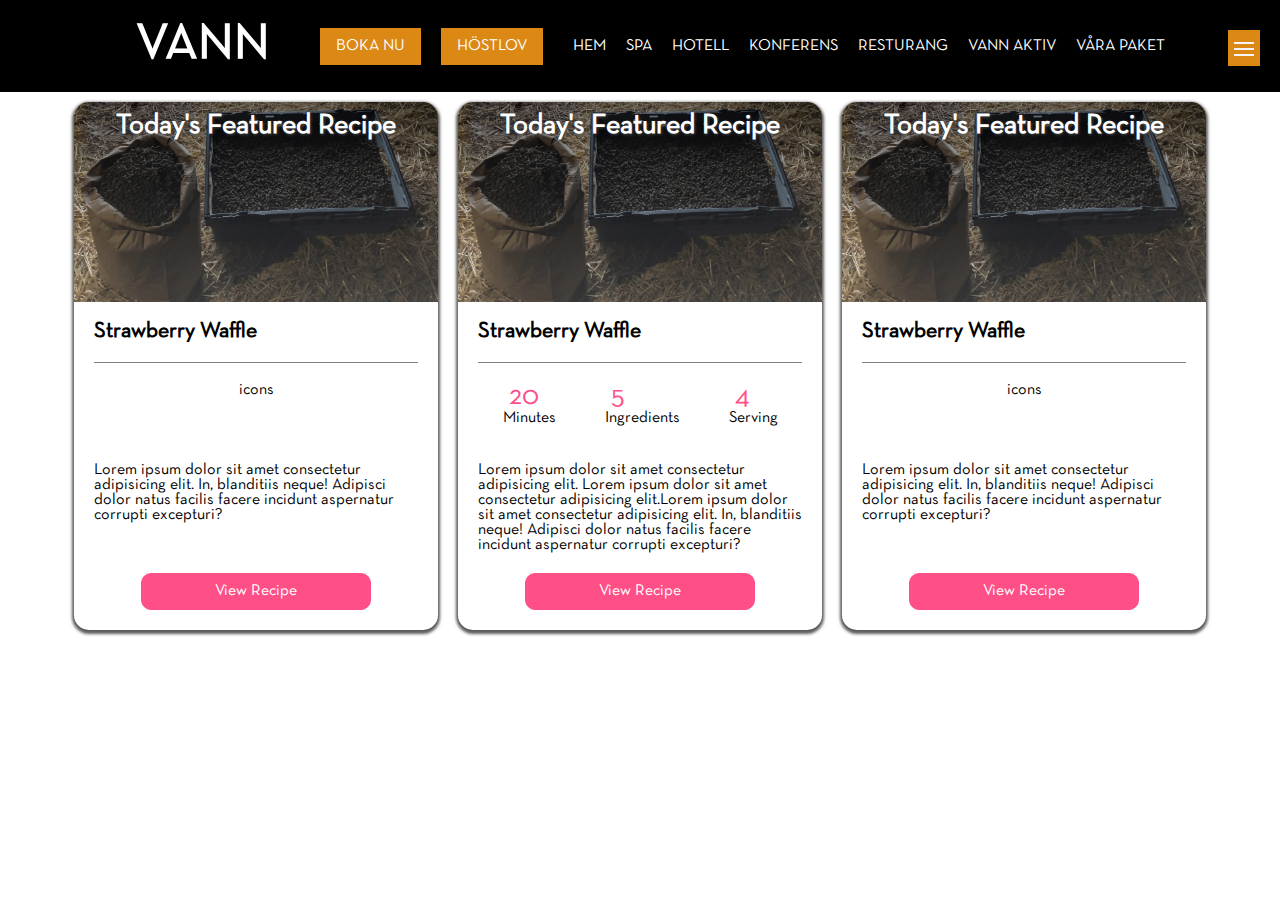
<file: navbar/index.html>
<!DOCTYPE html>
<html lang="sv">
    <head>
        <meta charset="utf-8">
        <meta http-equiv="X-UA-Compatible" content="IE=edge">
        <title>Navbar</title>
        <meta name="description" content="Navbar">
        <meta name="viewport" content="width=device-width, initial-scale=1">
        <link rel="stylesheet" href="./css/style.css" type="text/css">
        <link rel="stylesheet" href="https://cdnjs.cloudflare.com/ajax/libs/font-awesome/6.0.0-beta2/css/all.min.css" integrity="sha512-YWzhKL2whUzgiheMoBFwW8CKV4qpHQAEuvilg9FAn5VJUDwKZZxkJNuGM4XkWuk94WCrrwslk8yWNGmY1EduTA==" crossorigin="anonymous" referrerpolicy="no-referrer" />
    </head>
    <body>
        <header>
            <input type="checkbox" name="hamburger" id="hamburger">
            <label class="hamburger-container" for="hamburger">
                <span class="hamburger-icons"></span>
            </label>
            <nav class="hamburger-overlay">
                <h1 class="logo"><a href="#">Vann</a></h1>
                <div class="nav-btn">
                    <a href="#">Boka nu</a>
                    <a href="#">Höstlov</a>
                </div>
                <ul class="flex-container">
                    <li><a href="#">Hem</a></li>
                    <li><a href="#">Spa</a></li>
                    <li><a href="#">Hotell</a></li>
                    <li class="dropdown">
                        <a href="#">Konferens</a></li>
                        <ul class="dropdown-content">
                            <li><a href="#">Spapaket</a><li>
                            <li><a href="#">Golfpaket</a></li>
                            <li><a href="#">Padelpaket</a></li>
                            <li><a href="#">Middagspaket</a><li></li>
                        </ul>
                    <li><a href="#">Resturang</a></li>
                    <li><a href="#">Vann aktiv</a></li>
                    <li><a href="#">Våra paket</a></li>
                </ul>
            </nav>
        </header>
            <main>
                <div class="recipe-container">
                    
                    <div class="recipe-card">
                        <div class="card-img card-img1">
                            <h1>Today's Featured Recipe</h1>
                        </div>
                        <div class="card-info">
                            <h1>Strawberry Waffle</h1>
                            <div class="card-icons">icons</div>
                            <p>Lorem ipsum dolor sit amet consectetur adipisicing elit. In, blanditiis neque! Adipisci dolor natus facilis facere incidunt aspernatur corrupti excepturi?</p>
                        </div>
                        <a class="card-btn" href="#">View Recipe</a>
                    </div>

                    <div class="recipe-card">
                        <div class="card-img card-img2">
                            <h1>Today's Featured Recipe</h1>
                        </div>
                        <div class="card-info">
                            <h1>Strawberry Waffle</h1>
                            <div class="card-icons">
                                <div>
                                    <i class="fa-solid fa-clock"></i><span>20</span>
                                    <p>Minutes</p>
                                </div>
                                <div>
                                    <i class="fa-solid fa-list-check"></i><span>5</span>
                                    <p>Ingredients</p>
                                </div>
                                <div>
                                    <i class="fa-solid fa-user-group"></i><span>4</span>
                                    <p>Serving</p>
                                </div>
                            </div>
                            <p>Lorem ipsum dolor sit amet consectetur adipisicing elit. Lorem ipsum dolor sit amet consectetur adipisicing elit.Lorem ipsum dolor sit amet consectetur adipisicing elit. In, blanditiis neque! Adipisci dolor natus facilis facere incidunt aspernatur corrupti excepturi?</p>
                        </div>
                        <a class="card-btn" href="#">View Recipe</a>
                    </div>

                    <div class="recipe-card">
                        <div class="card-img card-img3">
                            <h1>Today's Featured Recipe</h1>
                        </div>
                        <div class="card-info">
                            <h1>Strawberry Waffle</h1>
                            <div class="card-icons">icons</div>
                            <p>Lorem ipsum dolor sit amet consectetur adipisicing elit. In, blanditiis neque! Adipisci dolor natus facilis facere incidunt aspernatur corrupti excepturi?</p>
                        </div>
                        <a class="card-btn" href="#">View Recipe</a>
                    </div>

                </div>
            </main>
        
    </body>
</html>
</file>
<file: navbar/css/style.css>
@font-face {
    font-family: Neutraface;
    src: url(../Neutra\ Text\ Book.otf);
}

:root{
    --main-color: black;
    --secondary-color: #db8815;
    --navbar-height: 92px;
    --text-color: white;
}




:root{
    --main-color: black;
    --secondary-color: #db8815;
    --text-color: white;
    --navbar-height: 92px;
}

*{
    box-sizing: border-box;
    margin: 0;
    padding: 0;
}

header{
    position: relative;
}

header nav{
    display: flex;
    align-items: center;
    justify-content: center;
    flex-wrap: wrap;
    height: var(--navbar-height);
    padding: 0 100px;
    font-family: Neutraface, sans-serif;
    font-weight: 100;
    text-transform: uppercase;
    background-color: var(--main-color);
}

header nav a{
    text-decoration: none;
    color: #FFF;
}

header nav h1.logo{
   padding: 0 20px; 
   font-size: 50px;
}

.nav-btn{
    display: flex;
    white-space: nowrap;
    margin: 0 20px;
}

.nav-btn > a{
    padding: 10px 15px;
    margin: 0 10px;
    background-color: var(--secondary-color);
    border: 1px solid var(--secondary-color);
    transition: all 0.5s ease-out;
}

.nav-btn > a:hover{
    background-color: var(--main-color);
    color: var(--secondary-color);
}

.flex-container{
    gap: 20px;
    display: flex;
    justify-content: space-between;
    list-style-type: none;
}


/* Dropdown */

.dropdown{
    position: relative;
}

.dropdown-content{
    position: absolute;
    list-style: none;
    background-color: orange;
    text-align: center;
    left: 50%;
    transform: translateX(-50%);
    top: 38px;
    display: none;
}

.dropdown-content a{
    display: block;
    padding: 20px;
    transition: all .3s;
}

.dropdown-content li:not(:last-child){
    border-bottom: 1px solid #b16e11;
}

.dropdown-content a:hover{
    background-color: #b16e11;
}

.dropdown:hover .dropdown-content{
    display: block;
}

/* Hamburger menu */

#hamburger{
    display: none;

}

.hamburger-container{
    position: fixed;
    right: 20px;
    top: 30px;
    padding: 18px 16px;
    background-color: #db8815;
    z-index: 999999;
}

.hamburger-icons,
.hamburger-icons::before,
.hamburger-icons::after
{
    content: "";
    display: block;
    width: 20px;
    height: 2px;
    background-color: whitesmoke;
    position: absolute;
    left: 50%;
    transform: translateX(-50%);
    transition: all .3s;
    z-index: 1;
}

.hamburger-icons::before{
    transform: translate(-50%,-6px);
}

.hamburger-icons::after{
    transform: translate(-50%,6px);
}

#hamburger:checked + label .hamburger-icons{
    background: transparent;
}

#hamburger:checked + label .hamburger-icons::before{
    transform: translateX(50%) rotate(45deg) ;
}

#hamburger:checked + label .hamburger-icons::after{
    transform: translateX(-50%) rotate(45deg) ;
}

#hamburger:checked ~ .hamburger-overlay{
    position: fixed;
    width: 100%;
    height: 100%;
    flex-direction: column;
    background-color: rgba(0, 0, 0, 0.9);
    justify-content: flex-start;
    gap: 50px;
    padding-top: 50px;
}

#hamburger:checked ~ .hamburger-overlay > ul{
    flex-direction: column;
    text-align: center;
}

#hamburger:checked ~ .hamburger-overlay > ul > li > a{
    font-size: 28px;
    padding: 0;
    transition: all .3s;
}

#hamburger:checked ~ .hamburger-overlay > ul > li > a:hover{
    border-bottom: 1px solid #db8815;
}

#hamburger:checked ~ .hamburger-overlay > ul .dropdown-content{
    left: 148%;
    top: 0%;
}

#hambuerger:checked > .hamburger-overlay *not:first-child{
    display: flex;
}

@media screen and (max-width: 850px){

    .hamburger-container{
        display: block;
    }

    .hamburger-overlay > *not:first-child{
        display: none;
    }
    
}



/* Card Styles 

.card-container{
    max-width: 90%;
    margin: 0 auto;
    display: flex;
    flex-wrap: wrap;
}

.card{
    margin: 1.5rem;
    border: 2px solid coral;
    flex: 1 1 250px;
    display: flex;
    flex-direction: column;
    align-items: center;
}

.card-img{
    background-image: linear-gradient(to top, rgba(255, 255, 255, 0.05), rgba(109, 109, 109, 0.1)), url(../img/pizza-gb64d9facc_640.jpg);
    height: 200px;
    width: 100%;
    background-size: cover;
    object-position: 50% 50%;
}

.card-header{
    text-align: center;
    font-family: Neutraface;
    letter-spacing: 1.6px;
    margin-top: 15px;
    color: white;
    text-shadow:  1px 2px var(--main-color), 2px 1px var(--main-color);
}

.card-content{
    padding: 20px;
    flex: 1 1 auto;
    display: flex;
    flex-direction: column;
}

.card-info{
    flex: 1 1 auto;
}

.card-btn {
    flex: 0;
    display: inline-block;
    width: fit-content;
    padding: 10px 20px;
    text-align: center;
    margin: 20px auto 0;
    background-color: green;
}



@media screen and (max-width: 1200px){
    nav{
        flex-wrap: wrap;
        justify-content: space-around;
    }

    .nav-btn, .logo{
        text-align: center;
    }
    
    nav > *{
        flex-basis: 50%;
    }

    .nav-btn{
        display: flex;
        justify-content: flex-end;
        white-space: nowrap;
        flex: 1 0 242px;
    }

    .flex-container{
        flex: 1 0 600px;
    }
}

*/

/* Card Styles */

.recipe-container{
    display: flex;
    justify-content: center;
    max-width: 90%;
    margin: 0px auto;
    flex-wrap: wrap;
}

.recipe-card{
    font-family: Neutraface, sans-serif;
    margin: 10px;
    display: flex;
    flex-direction: column;
    max-width: 600px;
    flex: 1 1 300px;
    border-radius: 15px;
    overflow: hidden;
    box-shadow: 0px 2px 3px 2px rgba(0,0,0,0.64);
}

.card-img{
    width: 100%;
    height: 200px;
    background-size: cover;
    background-position: 50% 50%;
}

.card-img1 {
    background-image:linear-gradient(to top, rgb(255, 255, 255, 0.2), rgba(0, 0, 0, 0.5)),  url("../img/IMG_0953\ \(2\).jpg")
}
.card-img2 {
    background-image:linear-gradient(to top, rgb(255, 255, 255, 0.2), rgba(0, 0, 0, 0.5)),  url("../img/IMG_0953\ \(2\).jpg");
}
.card-img3 {
    background-image:linear-gradient(to top, rgb(255, 255, 255, 0.2), rgba(0, 0, 0, 0.5)),  url("../img/IMG_0953\ \(2\).jpg");
}

.card-img > h1{
    color: white;
    font-size: 28px;
    text-align: center;
    margin-top: 10px;
    text-shadow: 1px 1px 3px #444;
}

.card-info{
    padding: 20px;
    flex: auto;
}

.card-info > h1{
    border-bottom: 1px solid grey;
    font-size: 22px;
    padding-bottom: 20px;
}

.card-icons{
    height: 60px;
    margin: 20px 0;
    display: flex;
    justify-content: space-around;   
}

.card-icons i{
    font-size: 22px;
    opacity: 0.7;
}

.card-icons span{
    color: #ff4f87;
    font-size: 28px;
    margin-left: 6px;
}

.card-btn{
    display: inline-block;
    padding: 10px 20%;
    background-color:#ff4f87;
    border: 1px solid #ff4f87;
    color: white;
    width: fit-content;
    margin: 0 auto 20px;
    text-decoration: none;
    border-radius: 10px;
    transition: all 0.3s ease-in-out;
}   

.card-btn:hover{
    background-color:#ffffff;
    color: var(--main-color);
}
</file>
